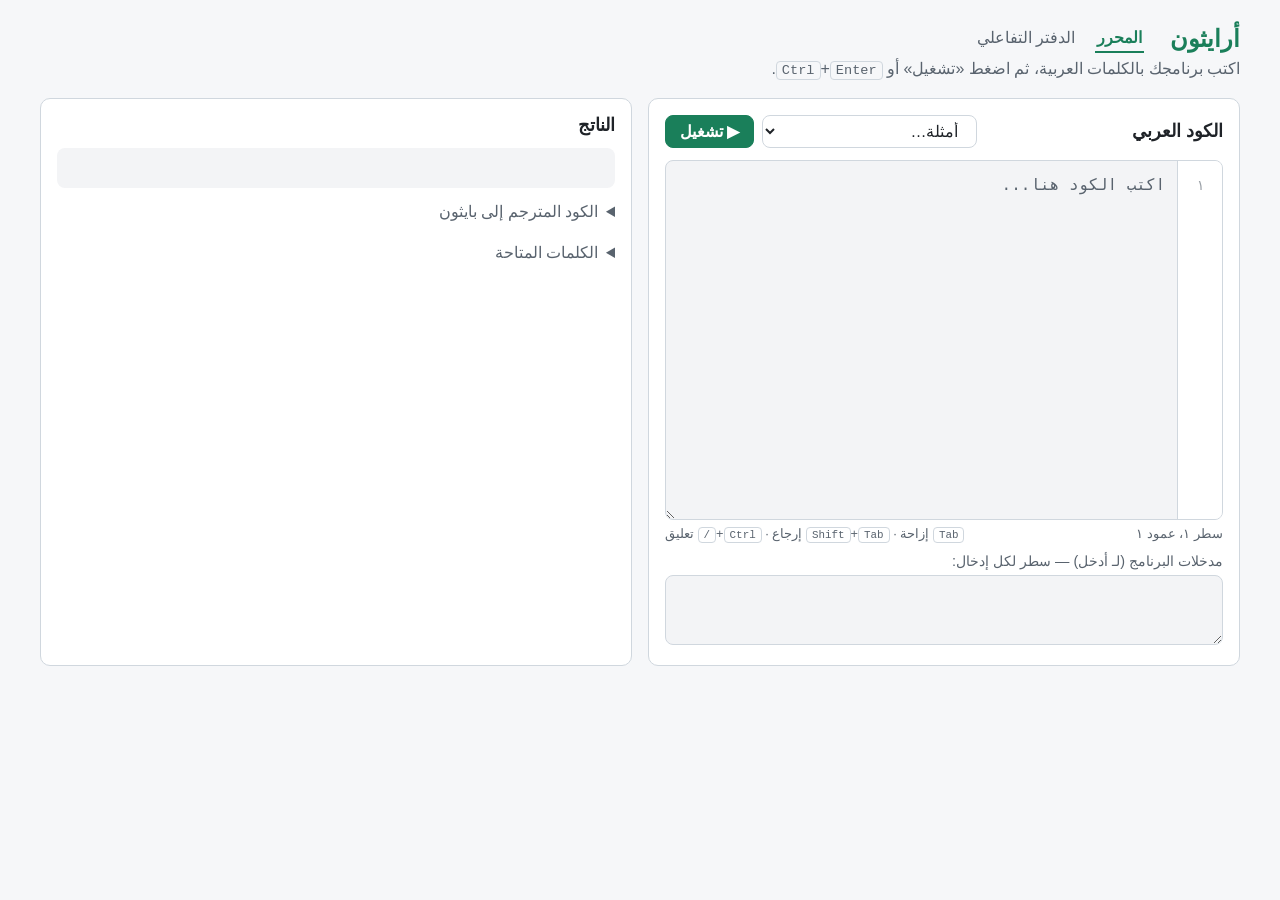
<file: index.html>
<!DOCTYPE html>
<html lang="ar" dir="rtl">
<head>
    <meta charset="UTF-8">
    <meta name="viewport" content="width=device-width, initial-scale=1">
    <script src="coi-serviceworker.js"></script>
    <title>أرايثون - البرمجة بالعربية</title>
    <link rel="stylesheet" href="./static/style.css">
</head>
<body>
<header>
    <nav class="topnav">
        <h1>أرايثون</h1>
        <a href="./" class="active">المحرر</a>
        <a href="notebook.html">الدفتر التفاعلي</a>
    </nav>
    <p>اكتب برنامجك بالكلمات العربية، ثم اضغط «تشغيل» أو <kbd>Ctrl</kbd>+<kbd>Enter</kbd>.</p>
</header>

<main class="layout">
    <section class="panel editor-panel">
        <div class="panel-head">
            <h2>الكود العربي</h2>
            <div class="actions">
                <select id="examples" aria-label="أمثلة">
                    <option value="">أمثلة…</option>
                    
                    <optgroup label="أساسيات">
                        
                        <option value="hello">مرحبا بالعالم</option>
                        
                        <option value="vars">المتغيرات والحساب</option>
                        
                        <option value="input">إدخال المستخدم</option>
                        
                        <option value="fstring">النصوص المنسقة</option>
                        
                    </optgroup>
                    
                    <optgroup label="الشروط والحلقات">
                        
                        <option value="grade">تقدير الدرجة</option>
                        
                        <option value="loop">زوجي أم فردي</option>
                        
                        <option value="while">العد التنازلي</option>
                        
                        <option value="table">جدول الضرب</option>
                        
                        <option value="primes">الأعداد الأولية</option>
                        
                        <option value="stars">هرم النجوم</option>
                        
                    </optgroup>
                    
                    <optgroup label="الدوال">
                        
                        <option value="func">دالة عودية (المضروب)</option>
                        
                        <option value="fib">متتالية فيبوناتشي</option>
                        
                        <option value="calc">آلة حاسبة</option>
                        
                    </optgroup>
                    
                    <optgroup label="هياكل البيانات">
                        
                        <option value="lists">القوائم</option>
                        
                        <option value="dict">دليل الهاتف (قاموس)</option>
                        
                        <option value="words">تحليل جملة</option>
                        
                    </optgroup>
                    
                    <optgroup label="متقدم">
                        
                        <option value="errors">معالجة الأخطاء</option>
                        
                        <option value="class">الأصناف (طالب)</option>
                        
                        <option value="guess">لعبة التخمين</option>
                        
                    </optgroup>
                    
                </select>
                <button id="run" type="button">▶ تشغيل</button>
            </div>
        </div>

        <div id="editor" class="editor-fixed"></div>
        <div class="statusbar">
            <span id="cursor-pos">سطر ١، عمود ١</span>
            <span class="hint"><kbd>Tab</kbd> إزاحة · <kbd>Shift</kbd>+<kbd>Tab</kbd> إرجاع · <kbd>Ctrl</kbd>+<kbd>/</kbd> تعليق</span>
        </div>

        <label for="stdin" class="label">مدخلات البرنامج (لـ أدخل) — سطر لكل إدخال:</label>
        <textarea id="stdin" class="stdin-area" dir="auto" spellcheck="false"></textarea>
    </section>

    <section class="panel">
        <h2>الناتج</h2>
        <pre id="output" class="output" dir="auto"></pre>

        <details>
            <summary>الكود المترجم إلى بايثون</summary>
            <pre id="translated" class="python" dir="ltr"></pre>
        </details>

        <details>
            <summary>الكلمات المتاحة</summary>
            <table class="keywords">
                <thead><tr><th>العربية</th><th>بايثون</th></tr></thead>
                <tbody>
                
                    <tr><td>اطبع</td><td dir="ltr"><code>print</code></td></tr>
                
                    <tr><td>إذا</td><td dir="ltr"><code>if</code></td></tr>
                
                    <tr><td>وإلا_إذا</td><td dir="ltr"><code>elif</code></td></tr>
                
                    <tr><td>وإلا</td><td dir="ltr"><code>else</code></td></tr>
                
                    <tr><td>بينما</td><td dir="ltr"><code>while</code></td></tr>
                
                    <tr><td>لكل</td><td dir="ltr"><code>for</code></td></tr>
                
                    <tr><td>في</td><td dir="ltr"><code>in</code></td></tr>
                
                    <tr><td>في_ضمن</td><td dir="ltr"><code>in</code></td></tr>
                
                    <tr><td>دالة</td><td dir="ltr"><code>def</code></td></tr>
                
                    <tr><td>أرجع</td><td dir="ltr"><code>return</code></td></tr>
                
                    <tr><td>استمرار</td><td dir="ltr"><code>continue</code></td></tr>
                
                    <tr><td>اكسر</td><td dir="ltr"><code>break</code></td></tr>
                
                    <tr><td>حاول</td><td dir="ltr"><code>try</code></td></tr>
                
                    <tr><td>عدا</td><td dir="ltr"><code>except</code></td></tr>
                
                    <tr><td>أخيرا</td><td dir="ltr"><code>finally</code></td></tr>
                
                    <tr><td>مع</td><td dir="ltr"><code>with</code></td></tr>
                
                    <tr><td>كـ</td><td dir="ltr"><code>as</code></td></tr>
                
                    <tr><td>استيراد</td><td dir="ltr"><code>import</code></td></tr>
                
                    <tr><td>من</td><td dir="ltr"><code>from</code></td></tr>
                
                    <tr><td>صحيح</td><td dir="ltr"><code>True</code></td></tr>
                
                    <tr><td>خطأ</td><td dir="ltr"><code>False</code></td></tr>
                
                    <tr><td>لاشيء</td><td dir="ltr"><code>None</code></td></tr>
                
                    <tr><td>و</td><td dir="ltr"><code>and</code></td></tr>
                
                    <tr><td>أو</td><td dir="ltr"><code>or</code></td></tr>
                
                    <tr><td>غير</td><td dir="ltr"><code>not</code></td></tr>
                
                    <tr><td>صنف</td><td dir="ltr"><code>class</code></td></tr>
                
                    <tr><td>يمر</td><td dir="ltr"><code>pass</code></td></tr>
                
                    <tr><td>عالمي</td><td dir="ltr"><code>global</code></td></tr>
                
                    <tr><td>غير_محلي</td><td dir="ltr"><code>nonlocal</code></td></tr>
                
                    <tr><td>رفع</td><td dir="ltr"><code>raise</code></td></tr>
                
                    <tr><td>هو</td><td dir="ltr"><code>is</code></td></tr>
                
                    <tr><td>أدخل</td><td dir="ltr"><code>input</code></td></tr>
                
                    <tr><td>طول</td><td dir="ltr"><code>len</code></td></tr>
                
                    <tr><td>نوع</td><td dir="ltr"><code>type</code></td></tr>
                
                    <tr><td>نطاق</td><td dir="ltr"><code>range</code></td></tr>
                
                    <tr><td>عدد_صحيح</td><td dir="ltr"><code>int</code></td></tr>
                
                    <tr><td>عدد_عشري</td><td dir="ltr"><code>float</code></td></tr>
                
                    <tr><td>نص</td><td dir="ltr"><code>str</code></td></tr>
                
                    <tr><td>قائمة</td><td dir="ltr"><code>list</code></td></tr>
                
                    <tr><td>مجموع</td><td dir="ltr"><code>sum</code></td></tr>
                
                    <tr><td>أكبر</td><td dir="ltr"><code>max</code></td></tr>
                
                    <tr><td>أصغر</td><td dir="ltr"><code>min</code></td></tr>
                
                    <tr><td>مطلق</td><td dir="ltr"><code>abs</code></td></tr>
                
                    <tr><td>قرّب</td><td dir="ltr"><code>round</code></td></tr>
                
                    <tr><td>مرتب</td><td dir="ltr"><code>sorted</code></td></tr>
                
                    <tr><td>قاموس</td><td dir="ltr"><code>dict</code></td></tr>
                
                    <tr><td>عدّد</td><td dir="ltr"><code>enumerate</code></td></tr>
                
                    <tr><td>أضف</td><td dir="ltr"><code>append</code></td></tr>
                
                    <tr><td>عناصر</td><td dir="ltr"><code>items</code></td></tr>
                
                    <tr><td>مفاتيح</td><td dir="ltr"><code>keys</code></td></tr>
                
                    <tr><td>قيم</td><td dir="ltr"><code>values</code></td></tr>
                
                    <tr><td>افصل</td><td dir="ltr"><code>split</code></td></tr>
                
                    <tr><td>ادمج</td><td dir="ltr"><code>join</code></td></tr>
                
                    <tr><td>كبير</td><td dir="ltr"><code>upper</code></td></tr>
                
                    <tr><td>يساوي</td><td dir="ltr"><code>==</code></td></tr>
                
                    <tr><td>لا_يساوي</td><td dir="ltr"><code>!=</code></td></tr>
                
                    <tr><td>أكبر_من</td><td dir="ltr"><code>&gt;</code></td></tr>
                
                    <tr><td>أصغر_من</td><td dir="ltr"><code>&lt;</code></td></tr>
                
                    <tr><td>أكبر_أو_يساوي</td><td dir="ltr"><code>&gt;=</code></td></tr>
                
                    <tr><td>أصغر_أو_يساوي</td><td dir="ltr"><code>&lt;=</code></td></tr>
                
                </tbody>
            </table>
        </details>
    </section>
</main>

<script>window.ARYTHON_KEYWORDS = {"\u0623\u062e\u064a\u0631\u0627": "finally", "\u0623\u062f\u062e\u0644": "input", "\u0623\u0631\u062c\u0639": "return", "\u0623\u0635\u063a\u0631": "min", "\u0623\u0635\u063a\u0631_\u0623\u0648_\u064a\u0633\u0627\u0648\u064a": "\u003c=", "\u0623\u0635\u063a\u0631_\u0645\u0646": "\u003c", "\u0623\u0636\u0641": "append", "\u0623\u0643\u0628\u0631": "max", "\u0623\u0643\u0628\u0631_\u0623\u0648_\u064a\u0633\u0627\u0648\u064a": "\u003e=", "\u0623\u0643\u0628\u0631_\u0645\u0646": "\u003e", "\u0623\u0648": "or", "\u0625\u0630\u0627": "if", "\u0627\u062f\u0645\u062c": "join", "\u0627\u0633\u062a\u0645\u0631\u0627\u0631": "continue", "\u0627\u0633\u062a\u064a\u0631\u0627\u062f": "import", "\u0627\u0637\u0628\u0639": "print", "\u0627\u0641\u0635\u0644": "split", "\u0627\u0643\u0633\u0631": "break", "\u0628\u064a\u0646\u0645\u0627": "while", "\u062d\u0627\u0648\u0644": "try", "\u062e\u0637\u0623": "False", "\u062f\u0627\u0644\u0629": "def", "\u0631\u0641\u0639": "raise", "\u0635\u062d\u064a\u062d": "True", "\u0635\u0646\u0641": "class", "\u0637\u0648\u0644": "len", "\u0639\u0627\u0644\u0645\u064a": "global", "\u0639\u062f\u0627": "except", "\u0639\u062f\u062f_\u0635\u062d\u064a\u062d": "int", "\u0639\u062f\u062f_\u0639\u0634\u0631\u064a": "float", "\u0639\u062f\u0651\u062f": "enumerate", "\u0639\u0646\u0627\u0635\u0631": "items", "\u063a\u064a\u0631": "not", "\u063a\u064a\u0631_\u0645\u062d\u0644\u064a": "nonlocal", "\u0641\u064a": "in", "\u0641\u064a_\u0636\u0645\u0646": "in", "\u0642\u0627\u0626\u0645\u0629": "list", "\u0642\u0627\u0645\u0648\u0633": "dict", "\u0642\u0631\u0651\u0628": "round", "\u0642\u064a\u0645": "values", "\u0643\u0628\u064a\u0631": "upper", "\u0643\u0640": "as", "\u0644\u0627_\u064a\u0633\u0627\u0648\u064a": "!=", "\u0644\u0627\u0634\u064a\u0621": "None", "\u0644\u0643\u0644": "for", "\u0645\u062c\u0645\u0648\u0639": "sum", "\u0645\u0631\u062a\u0628": "sorted", "\u0645\u0637\u0644\u0642": "abs", "\u0645\u0639": "with", "\u0645\u0641\u0627\u062a\u064a\u062d": "keys", "\u0645\u0646": "from", "\u0646\u0635": "str", "\u0646\u0637\u0627\u0642": "range", "\u0646\u0648\u0639": "type", "\u0647\u0648": "is", "\u0648": "and", "\u0648\u0625\u0644\u0627": "else", "\u0648\u0625\u0644\u0627_\u0625\u0630\u0627": "elif", "\u064a\u0633\u0627\u0648\u064a": "==", "\u064a\u0645\u0631": "pass"}; window.ARYTHON_MODE = "browser";</script>
<script type="module">
import { createEditor, toArabicDigits } from './static/editor.js';
import { ScriptRunner } from './static/browser-runtime.js';

// GitHub Pages build: Python runs in the browser instead of on the server
const runner = window.ARYTHON_MODE === 'browser' ? new ScriptRunner() : null;

const EXAMPLES = Object.fromEntries(
    [["\u0623\u0633\u0627\u0633\u064a\u0627\u062a", [["hello", "\u0645\u0631\u062d\u0628\u0627 \u0628\u0627\u0644\u0639\u0627\u0644\u0645", "# \u0623\u0648\u0644 \u0628\u0631\u0646\u0627\u0645\u062c\n\u0627\u0637\u0628\u0639(\"\u0645\u0631\u062d\u0628\u0627 \u0628\u0627\u0644\u0639\u0627\u0644\u0645!\")\n", ""], ["vars", "\u0627\u0644\u0645\u062a\u063a\u064a\u0631\u0627\u062a \u0648\u0627\u0644\u062d\u0633\u0627\u0628", "\u0623 = \u0661\u0665\n\u0628 = \u0664\n\u0627\u0637\u0628\u0639(\"\u0627\u0644\u0645\u062c\u0645\u0648\u0639:\", \u0623 + \u0628)\n\u0627\u0637\u0628\u0639(\"\u0627\u0644\u0641\u0631\u0642:\", \u0623 - \u0628)\n\u0627\u0637\u0628\u0639(\"\u0627\u0644\u0636\u0631\u0628:\", \u0623 * \u0628)\n\u0627\u0637\u0628\u0639(\"\u0627\u0644\u0642\u0633\u0645\u0629:\", \u0623 / \u0628)\n\u0627\u0637\u0628\u0639(\"\u0627\u0644\u0642\u0633\u0645\u0629 \u0627\u0644\u0635\u062d\u064a\u062d\u0629:\", \u0623 // \u0628)\n\u0627\u0637\u0628\u0639(\"\u0628\u0627\u0642\u064a \u0627\u0644\u0642\u0633\u0645\u0629:\", \u0623 % \u0628)\n\u0627\u0637\u0628\u0639(\"\u0627\u0644\u0623\u0633:\", \u0628 ** \u0662)\n", ""], ["input", "\u0625\u062f\u062e\u0627\u0644 \u0627\u0644\u0645\u0633\u062a\u062e\u062f\u0645", "\u0627\u0644\u0627\u0633\u0645 = \u0623\u062f\u062e\u0644()\n\u0627\u0644\u0639\u0645\u0631 = \u0639\u062f\u062f_\u0635\u062d\u064a\u062d(\u0623\u062f\u062e\u0644())\n\u0627\u0637\u0628\u0639(\"\u0623\u0647\u0644\u0627\", \u0627\u0644\u0627\u0633\u0645)\n\u0627\u0637\u0628\u0639(\"\u0628\u0639\u062f \u0639\u0634\u0631 \u0633\u0646\u0648\u0627\u062a \u0633\u064a\u0643\u0648\u0646 \u0639\u0645\u0631\u0643\", \u0627\u0644\u0639\u0645\u0631 + \u0661\u0660)\n", "\u0633\u0627\u0631\u0629\n20"], ["fstring", "\u0627\u0644\u0646\u0635\u0648\u0635 \u0627\u0644\u0645\u0646\u0633\u0642\u0629", "\u0627\u0644\u0627\u0633\u0645 = \"\u0623\u062d\u0645\u062f\"\n\u0627\u0644\u062f\u0631\u062c\u0627\u062a = [\u0669\u0660\u060c \u0668\u0665\u060c \u0667\u0667]\n\u0627\u0637\u0628\u0639(f\"\u0627\u0644\u0637\u0627\u0644\u0628 {\u0627\u0644\u0627\u0633\u0645} \u0644\u062f\u064a\u0647 {\u0637\u0648\u0644(\u0627\u0644\u062f\u0631\u062c\u0627\u062a)} \u062f\u0631\u062c\u0627\u062a\")\n\u0627\u0637\u0628\u0639(f\"\u0627\u0644\u0645\u0639\u062f\u0644: {\u0642\u0631\u0651\u0628(\u0645\u062c\u0645\u0648\u0639(\u0627\u0644\u062f\u0631\u062c\u0627\u062a) / \u0637\u0648\u0644(\u0627\u0644\u062f\u0631\u062c\u0627\u062a)\u060c \u0662)}\")\n", ""]]], ["\u0627\u0644\u0634\u0631\u0648\u0637 \u0648\u0627\u0644\u062d\u0644\u0642\u0627\u062a", [["grade", "\u062a\u0642\u062f\u064a\u0631 \u0627\u0644\u062f\u0631\u062c\u0629", "\u0627\u0644\u062f\u0631\u062c\u0629 = \u0639\u062f\u062f_\u0635\u062d\u064a\u062d(\u0623\u062f\u062e\u0644())\n\n\u0625\u0630\u0627 \u0627\u0644\u062f\u0631\u062c\u0629 \u0623\u0643\u0628\u0631_\u0623\u0648_\u064a\u0633\u0627\u0648\u064a \u0669\u0660:\n    \u0627\u0637\u0628\u0639(\"\u0645\u0645\u062a\u0627\u0632\")\n\u0648\u0625\u0644\u0627_\u0625\u0630\u0627 \u0627\u0644\u062f\u0631\u062c\u0629 \u0623\u0643\u0628\u0631_\u0623\u0648_\u064a\u0633\u0627\u0648\u064a \u0668\u0660:\n    \u0627\u0637\u0628\u0639(\"\u062c\u064a\u062f \u062c\u062f\u0627\")\n\u0648\u0625\u0644\u0627_\u0625\u0630\u0627 \u0627\u0644\u062f\u0631\u062c\u0629 \u0623\u0643\u0628\u0631_\u0623\u0648_\u064a\u0633\u0627\u0648\u064a \u0666\u0665:\n    \u0627\u0637\u0628\u0639(\"\u062c\u064a\u062f\")\n\u0648\u0625\u0644\u0627:\n    \u0627\u0637\u0628\u0639(\"\u0631\u0627\u0633\u0628\")\n", "84"], ["loop", "\u0632\u0648\u062c\u064a \u0623\u0645 \u0641\u0631\u062f\u064a", "\u0644\u0643\u0644 \u0639 \u0641\u064a \u0646\u0637\u0627\u0642(\u0661\u060c \u0661\u0661):\n    \u0625\u0630\u0627 \u0639 % \u0662 \u064a\u0633\u0627\u0648\u064a \u0660:\n        \u0627\u0637\u0628\u0639(\u0639\u060c \"\u0632\u0648\u062c\u064a\")\n    \u0648\u0625\u0644\u0627:\n        \u0627\u0637\u0628\u0639(\u0639\u060c \"\u0641\u0631\u062f\u064a\")\n", ""], ["while", "\u0627\u0644\u0639\u062f \u0627\u0644\u062a\u0646\u0627\u0632\u0644\u064a", "\u0627\u0644\u0639\u062f\u0627\u062f = \u0665\n\u0628\u064a\u0646\u0645\u0627 \u0627\u0644\u0639\u062f\u0627\u062f \u0623\u0643\u0628\u0631_\u0645\u0646 \u0660:\n    \u0627\u0637\u0628\u0639(\"...\", \u0627\u0644\u0639\u062f\u0627\u062f)\n    \u0627\u0644\u0639\u062f\u0627\u062f = \u0627\u0644\u0639\u062f\u0627\u062f - \u0661\n\u0627\u0637\u0628\u0639(\"\u0627\u0646\u0637\u0644\u0627\u0642! \ud83d\ude80\")\n", ""], ["table", "\u062c\u062f\u0648\u0644 \u0627\u0644\u0636\u0631\u0628", "\u0646 = \u0639\u062f\u062f_\u0635\u062d\u064a\u062d(\u0623\u062f\u062e\u0644())\n\u0644\u0643\u0644 \u0639 \u0641\u064a \u0646\u0637\u0627\u0642(\u0661\u060c \u0661\u0661):\n    \u0627\u0637\u0628\u0639(f\"{\u0646} \u00d7 {\u0639} = {\u0646 * \u0639}\")\n", "7"], ["primes", "\u0627\u0644\u0623\u0639\u062f\u0627\u062f \u0627\u0644\u0623\u0648\u0644\u064a\u0629", "\u0627\u0644\u0623\u0648\u0644\u064a\u0629 = []\n\u0644\u0643\u0644 \u0639 \u0641\u064a \u0646\u0637\u0627\u0642(\u0662\u060c \u0665\u0660):\n    \u0623\u0648\u0644\u064a = \u0635\u062d\u064a\u062d\n    \u0644\u0643\u0644 \u0642 \u0641\u064a \u0646\u0637\u0627\u0642(\u0662\u060c \u0639):\n        \u0625\u0630\u0627 \u0639 % \u0642 \u064a\u0633\u0627\u0648\u064a \u0660:\n            \u0623\u0648\u0644\u064a = \u062e\u0637\u0623\n            \u0627\u0643\u0633\u0631\n    \u0625\u0630\u0627 \u0623\u0648\u0644\u064a:\n        \u0627\u0644\u0623\u0648\u0644\u064a\u0629.\u0623\u0636\u0641(\u0639)\n\u0627\u0637\u0628\u0639(\"\u0627\u0644\u0623\u0639\u062f\u0627\u062f \u0627\u0644\u0623\u0648\u0644\u064a\u0629 \u0623\u0642\u0644 \u0645\u0646 \u0665\u0660:\")\n\u0627\u0637\u0628\u0639(\u0627\u0644\u0623\u0648\u0644\u064a\u0629)\n", ""], ["stars", "\u0647\u0631\u0645 \u0627\u0644\u0646\u062c\u0648\u0645", "\u0627\u0644\u0627\u0631\u062a\u0641\u0627\u0639 = \u0665\n\u0644\u0643\u0644 \u0639 \u0641\u064a \u0646\u0637\u0627\u0642(\u0661\u060c \u0627\u0644\u0627\u0631\u062a\u0641\u0627\u0639 + \u0661):\n    \u0627\u0637\u0628\u0639(\" \" * (\u0627\u0644\u0627\u0631\u062a\u0641\u0627\u0639 - \u0639) + \"*\" * (\u0662 * \u0639 - \u0661))\n", ""]]], ["\u0627\u0644\u062f\u0648\u0627\u0644", [["func", "\u062f\u0627\u0644\u0629 \u0639\u0648\u062f\u064a\u0629 (\u0627\u0644\u0645\u0636\u0631\u0648\u0628)", "\u062f\u0627\u0644\u0629 \u0645\u0636\u0631\u0648\u0628(\u0646):\n    \u0625\u0630\u0627 \u0646 \u0623\u0635\u063a\u0631_\u0623\u0648_\u064a\u0633\u0627\u0648\u064a \u0661:\n        \u0623\u0631\u062c\u0639 \u0661\n    \u0623\u0631\u062c\u0639 \u0646 * \u0645\u0636\u0631\u0648\u0628(\u0646 - \u0661)\n\n\u0627\u0637\u0628\u0639(\"\u0645\u0636\u0631\u0648\u0628 \u0665 =\", \u0645\u0636\u0631\u0648\u0628(\u0665))\n", ""], ["fib", "\u0645\u062a\u062a\u0627\u0644\u064a\u0629 \u0641\u064a\u0628\u0648\u0646\u0627\u062a\u0634\u064a", "\u062f\u0627\u0644\u0629 \u0641\u064a\u0628\u0648\u0646\u0627\u062a\u0634\u064a(\u0646):\n    \u0623\u060c \u0628 = \u0660\u060c \u0661\n    \u0627\u0644\u0646\u062a\u064a\u062c\u0629 = []\n    \u0644\u0643\u0644 _ \u0641\u064a \u0646\u0637\u0627\u0642(\u0646):\n        \u0627\u0644\u0646\u062a\u064a\u062c\u0629.\u0623\u0636\u0641(\u0623)\n        \u0623\u060c \u0628 = \u0628\u060c \u0623 + \u0628\n    \u0623\u0631\u062c\u0639 \u0627\u0644\u0646\u062a\u064a\u062c\u0629\n\n\u0627\u0637\u0628\u0639(\u0641\u064a\u0628\u0648\u0646\u0627\u062a\u0634\u064a(\u0661\u0665))\n", ""], ["calc", "\u0622\u0644\u0629 \u062d\u0627\u0633\u0628\u0629", "\u062f\u0627\u0644\u0629 \u0627\u062d\u0633\u0628(\u0623\u060c \u0627\u0644\u0639\u0645\u0644\u064a\u0629\u060c \u0628):\n    \u0625\u0630\u0627 \u0627\u0644\u0639\u0645\u0644\u064a\u0629 \u064a\u0633\u0627\u0648\u064a \"+\":\n        \u0623\u0631\u062c\u0639 \u0623 + \u0628\n    \u0648\u0625\u0644\u0627_\u0625\u0630\u0627 \u0627\u0644\u0639\u0645\u0644\u064a\u0629 \u064a\u0633\u0627\u0648\u064a \"-\":\n        \u0623\u0631\u062c\u0639 \u0623 - \u0628\n    \u0648\u0625\u0644\u0627_\u0625\u0630\u0627 \u0627\u0644\u0639\u0645\u0644\u064a\u0629 \u064a\u0633\u0627\u0648\u064a \"*\":\n        \u0623\u0631\u062c\u0639 \u0623 * \u0628\n    \u0648\u0625\u0644\u0627_\u0625\u0630\u0627 \u0627\u0644\u0639\u0645\u0644\u064a\u0629 \u064a\u0633\u0627\u0648\u064a \"/\":\n        \u0623\u0631\u062c\u0639 \u0623 / \u0628\n    \u0631\u0641\u0639 ValueError(\"\u0639\u0645\u0644\u064a\u0629 \u063a\u064a\u0631 \u0645\u0639\u0631\u0648\u0641\u0629\")\n\n\u0627\u0637\u0628\u0639(\u0627\u062d\u0633\u0628(\u0661\u0662\u060c \"+\"\u060c \u0668))\n\u0627\u0637\u0628\u0639(\u0627\u062d\u0633\u0628(\u0661\u0662\u060c \"*\"\u060c \u0668))\n\u0627\u0637\u0628\u0639(\u0627\u062d\u0633\u0628(\u0661\u0662\u060c \"/\"\u060c \u0668))\n", ""]]], ["\u0647\u064a\u0627\u0643\u0644 \u0627\u0644\u0628\u064a\u0627\u0646\u0627\u062a", [["lists", "\u0627\u0644\u0642\u0648\u0627\u0626\u0645", "\u0627\u0644\u0623\u0631\u0642\u0627\u0645 = [\u0664\u0662\u060c \u0667\u060c \u0661\u0669\u060c \u0663\u060c \u0662\u0668]\n\u0627\u0637\u0628\u0639(\"\u0627\u0644\u0642\u0627\u0626\u0645\u0629:\", \u0627\u0644\u0623\u0631\u0642\u0627\u0645)\n\u0627\u0637\u0628\u0639(\"\u0627\u0644\u0639\u062f\u062f:\", \u0637\u0648\u0644(\u0627\u0644\u0623\u0631\u0642\u0627\u0645))\n\u0627\u0637\u0628\u0639(\"\u0627\u0644\u0645\u062c\u0645\u0648\u0639:\", \u0645\u062c\u0645\u0648\u0639(\u0627\u0644\u0623\u0631\u0642\u0627\u0645))\n\u0627\u0637\u0628\u0639(\"\u0627\u0644\u0623\u0643\u0628\u0631:\", \u0623\u0643\u0628\u0631(\u0627\u0644\u0623\u0631\u0642\u0627\u0645))\n\u0627\u0637\u0628\u0639(\"\u0627\u0644\u0623\u0635\u063a\u0631:\", \u0623\u0635\u063a\u0631(\u0627\u0644\u0623\u0631\u0642\u0627\u0645))\n\u0627\u0637\u0628\u0639(\"\u0645\u0631\u062a\u0628\u0629:\", \u0645\u0631\u062a\u0628(\u0627\u0644\u0623\u0631\u0642\u0627\u0645))\n\n\u0644\u0643\u0644 \u0631\u0642\u0645\u060c \u0642\u064a\u0645\u0629 \u0641\u064a \u0639\u062f\u0651\u062f(\u0627\u0644\u0623\u0631\u0642\u0627\u0645):\n    \u0627\u0637\u0628\u0639(f\"\u0627\u0644\u0639\u0646\u0635\u0631 {\u0631\u0642\u0645}: {\u0642\u064a\u0645\u0629}\")\n", ""], ["dict", "\u062f\u0644\u064a\u0644 \u0627\u0644\u0647\u0627\u062a\u0641 (\u0642\u0627\u0645\u0648\u0633)", "\u0627\u0644\u062f\u0644\u064a\u0644 = {\n    \"\u0623\u062d\u0645\u062f\": \"0501234567\"\u060c\n    \"\u0641\u0627\u0637\u0645\u0629\": \"0559876543\"\u060c\n}\n\u0627\u0644\u062f\u0644\u064a\u0644[\"\u062e\u0627\u0644\u062f\"] = \"0544455566\"\n\n\u0644\u0643\u0644 \u0627\u0644\u0627\u0633\u0645\u060c \u0627\u0644\u0631\u0642\u0645 \u0641\u064a \u0627\u0644\u062f\u0644\u064a\u0644.\u0639\u0646\u0627\u0635\u0631():\n    \u0627\u0637\u0628\u0639(f\"{\u0627\u0644\u0627\u0633\u0645}: {\u0627\u0644\u0631\u0642\u0645}\")\n\n\u0627\u0644\u0628\u062d\u062b = \u0623\u062f\u062e\u0644()\n\u0625\u0630\u0627 \u0627\u0644\u0628\u062d\u062b \u0641\u064a \u0627\u0644\u062f\u0644\u064a\u0644:\n    \u0627\u0637\u0628\u0639(\"\u0648\u062c\u062f\u062a:\", \u0627\u0644\u062f\u0644\u064a\u0644[\u0627\u0644\u0628\u062d\u062b])\n\u0648\u0625\u0644\u0627:\n    \u0627\u0637\u0628\u0639(\"\u0627\u0644\u0627\u0633\u0645 \u063a\u064a\u0631 \u0645\u0648\u062c\u0648\u062f\")\n", "\u0641\u0627\u0637\u0645\u0629"], ["words", "\u062a\u062d\u0644\u064a\u0644 \u062c\u0645\u0644\u0629", "\u0627\u0644\u062c\u0645\u0644\u0629 = \"\u0627\u0644\u0628\u0631\u0645\u062c\u0629 \u0628\u0627\u0644\u0639\u0631\u0628\u064a\u0629 \u0645\u0645\u062a\u0639\u0629 \u0648\u0633\u0647\u0644\u0629\"\n\u0627\u0644\u0643\u0644\u0645\u0627\u062a = \u0627\u0644\u062c\u0645\u0644\u0629.\u0627\u0641\u0635\u0644()\n\u0627\u0637\u0628\u0639(\"\u0639\u062f\u062f \u0627\u0644\u0643\u0644\u0645\u0627\u062a:\", \u0637\u0648\u0644(\u0627\u0644\u0643\u0644\u0645\u0627\u062a))\n\u0644\u0643\u0644 \u0643\u0644\u0645\u0629 \u0641\u064a \u0627\u0644\u0643\u0644\u0645\u0627\u062a:\n    \u0627\u0637\u0628\u0639(\u0643\u0644\u0645\u0629\u060c \"\u2190\", \u0637\u0648\u0644(\u0643\u0644\u0645\u0629)\u060c \"\u062d\u0631\u0648\u0641\")\n\u0627\u0637\u0628\u0639(\" - \".\u0627\u062f\u0645\u062c(\u0645\u0631\u062a\u0628(\u0627\u0644\u0643\u0644\u0645\u0627\u062a)))\n", ""]]], ["\u0645\u062a\u0642\u062f\u0645", [["errors", "\u0645\u0639\u0627\u0644\u062c\u0629 \u0627\u0644\u0623\u062e\u0637\u0627\u0621", "\u062d\u0627\u0648\u0644:\n    \u0627\u0644\u0631\u0642\u0645 = \u0639\u062f\u062f_\u0635\u062d\u064a\u062d(\u0623\u062f\u062e\u0644())\n    \u0627\u0637\u0628\u0639(\"\u0627\u0644\u0646\u062a\u064a\u062c\u0629:\", \u0661\u0660\u0660 / \u0627\u0644\u0631\u0642\u0645)\n\u0639\u062f\u0627 ZeroDivisionError:\n    \u0627\u0637\u0628\u0639(\"\u0644\u0627 \u064a\u0645\u0643\u0646 \u0627\u0644\u0642\u0633\u0645\u0629 \u0639\u0644\u0649 \u0635\u0641\u0631!\")\n\u0639\u062f\u0627 ValueError:\n    \u0627\u0637\u0628\u0639(\"\u0627\u0644\u0631\u062c\u0627\u0621 \u0625\u062f\u062e\u0627\u0644 \u0631\u0642\u0645 \u0635\u062d\u064a\u062d\")\n\u0623\u062e\u064a\u0631\u0627:\n    \u0627\u0637\u0628\u0639(\"\u0627\u0646\u062a\u0647\u0649 \u0627\u0644\u0628\u0631\u0646\u0627\u0645\u062c\")\n", "0"], ["class", "\u0627\u0644\u0623\u0635\u0646\u0627\u0641 (\u0637\u0627\u0644\u0628)", "\u0635\u0646\u0641 \u0637\u0627\u0644\u0628:\n    \u062f\u0627\u0644\u0629 __init__(self\u060c \u0627\u0644\u0627\u0633\u0645\u060c \u0627\u0644\u062f\u0631\u062c\u0627\u062a):\n        self.\u0627\u0644\u0627\u0633\u0645 = \u0627\u0644\u0627\u0633\u0645\n        self.\u0627\u0644\u062f\u0631\u062c\u0627\u062a = \u0627\u0644\u062f\u0631\u062c\u0627\u062a\n\n    \u062f\u0627\u0644\u0629 \u0627\u0644\u0645\u0639\u062f\u0644(self):\n        \u0623\u0631\u062c\u0639 \u0645\u062c\u0645\u0648\u0639(self.\u0627\u0644\u062f\u0631\u062c\u0627\u062a) / \u0637\u0648\u0644(self.\u0627\u0644\u062f\u0631\u062c\u0627\u062a)\n\n    \u062f\u0627\u0644\u0629 \u0639\u0631\u0636(self):\n        \u0627\u0637\u0628\u0639(f\"{self.\u0627\u0644\u0627\u0633\u0645}: \u0627\u0644\u0645\u0639\u062f\u0644 {\u0642\u0631\u0651\u0628(self.\u0627\u0644\u0645\u0639\u062f\u0644()\u060c \u0661)}\")\n\n\u0627\u0644\u0637\u0644\u0627\u0628 = [\n    \u0637\u0627\u0644\u0628(\"\u0644\u064a\u0644\u0649\"\u060c [\u0669\u0665\u060c \u0668\u0668\u060c \u0669\u0662])\u060c\n    \u0637\u0627\u0644\u0628(\"\u0639\u0645\u0631\"\u060c [\u0667\u0660\u060c \u0668\u0661\u060c \u0667\u0665])\u060c\n]\n\u0644\u0643\u0644 \u0637 \u0641\u064a \u0627\u0644\u0637\u0644\u0627\u0628:\n    \u0637.\u0639\u0631\u0636()\n", ""], ["guess", "\u0644\u0639\u0628\u0629 \u0627\u0644\u062a\u062e\u0645\u064a\u0646", "\u0627\u0644\u0633\u0631\u064a = \u0664\u0662\n\u0627\u0644\u0645\u062d\u0627\u0648\u0644\u0627\u062a = \u0660\n\u0628\u064a\u0646\u0645\u0627 \u0635\u062d\u064a\u062d:\n    \u0627\u0644\u062a\u062e\u0645\u064a\u0646 = \u0639\u062f\u062f_\u0635\u062d\u064a\u062d(\u0623\u062f\u062e\u0644())\n    \u0627\u0644\u0645\u062d\u0627\u0648\u0644\u0627\u062a = \u0627\u0644\u0645\u062d\u0627\u0648\u0644\u0627\u062a + \u0661\n    \u0625\u0630\u0627 \u0627\u0644\u062a\u062e\u0645\u064a\u0646 \u0623\u0635\u063a\u0631_\u0645\u0646 \u0627\u0644\u0633\u0631\u064a:\n        \u0627\u0637\u0628\u0639(\u0627\u0644\u062a\u062e\u0645\u064a\u0646\u060c \"\u2190 \u0623\u0643\u0628\u0631 \u0645\u0646 \u0630\u0644\u0643\")\n    \u0648\u0625\u0644\u0627_\u0625\u0630\u0627 \u0627\u0644\u062a\u062e\u0645\u064a\u0646 \u0623\u0643\u0628\u0631_\u0645\u0646 \u0627\u0644\u0633\u0631\u064a:\n        \u0627\u0637\u0628\u0639(\u0627\u0644\u062a\u062e\u0645\u064a\u0646\u060c \"\u2190 \u0623\u0635\u063a\u0631 \u0645\u0646 \u0630\u0644\u0643\")\n    \u0648\u0625\u0644\u0627:\n        \u0627\u0637\u0628\u0639(f\"\u0623\u062d\u0633\u0646\u062a! \u0648\u062c\u062f\u062a \u0627\u0644\u0631\u0642\u0645 \u0641\u064a {\u0627\u0644\u0645\u062d\u0627\u0648\u0644\u0627\u062a} \u0645\u062d\u0627\u0648\u0644\u0627\u062a\")\n        \u0627\u0643\u0633\u0631\n", "50\n25\n40\n42"]]]].flatMap(([, items]) => items.map(([key, , src, input]) => [key, { src, input }]))
);

const cursorPos = document.getElementById('cursor-pos');
const stdin = document.getElementById('stdin');
const output = document.getElementById('output');
const translated = document.getElementById('translated');
const runBtn = document.getElementById('run');

const editor = createEditor(document.getElementById('editor'), {
    onRun: mode => { if (mode === 'stay') run(); },
    onCursor: (line, col) => {
        cursorPos.textContent = `سطر ${toArabicDigits(line)}، عمود ${toArabicDigits(col)}`;
    },
});

document.getElementById('examples').addEventListener('change', e => {
    if (!e.target.value) return;
    const ex = EXAMPLES[e.target.value];
    editor.value = ex.src.trimEnd();
    stdin.value = ex.input;
    e.target.value = '';
    editor.focus();
    editor.textarea.setSelectionRange(0, 0);
});
runBtn.addEventListener('click', run);

async function run() {
    runBtn.disabled = true;
    output.className = 'output';
    output.textContent = runner && !runner.ready ? 'جارٍ تحميل أرايثون في المتصفح…' : 'جارٍ التشغيل…';
    let errorLine = null;
    try {
        const data = runner ? await runner.run(editor.value, stdin.value) : await (await fetch('/api/run', {
            method: 'POST',
            headers: { 'Content-Type': 'application/json' },
            body: JSON.stringify({ code: editor.value, stdin: stdin.value }),
        })).json();
        output.textContent = data.output || '(لا يوجد ناتج)';
        output.classList.toggle('error', data.error);
        translated.textContent = data.translated;
        const m = data.error && data.output.match(/line (\d+)/);
        errorLine = m ? Number(m[1]) : null;
    } catch (err) {
        output.textContent = 'تعذّر الاتصال بالخادم: ' + err;
        output.classList.add('error');
    } finally {
        runBtn.disabled = false;
        editor.setErrorLine(errorLine);
    }
}
</script>
</body>
</html>
</file>
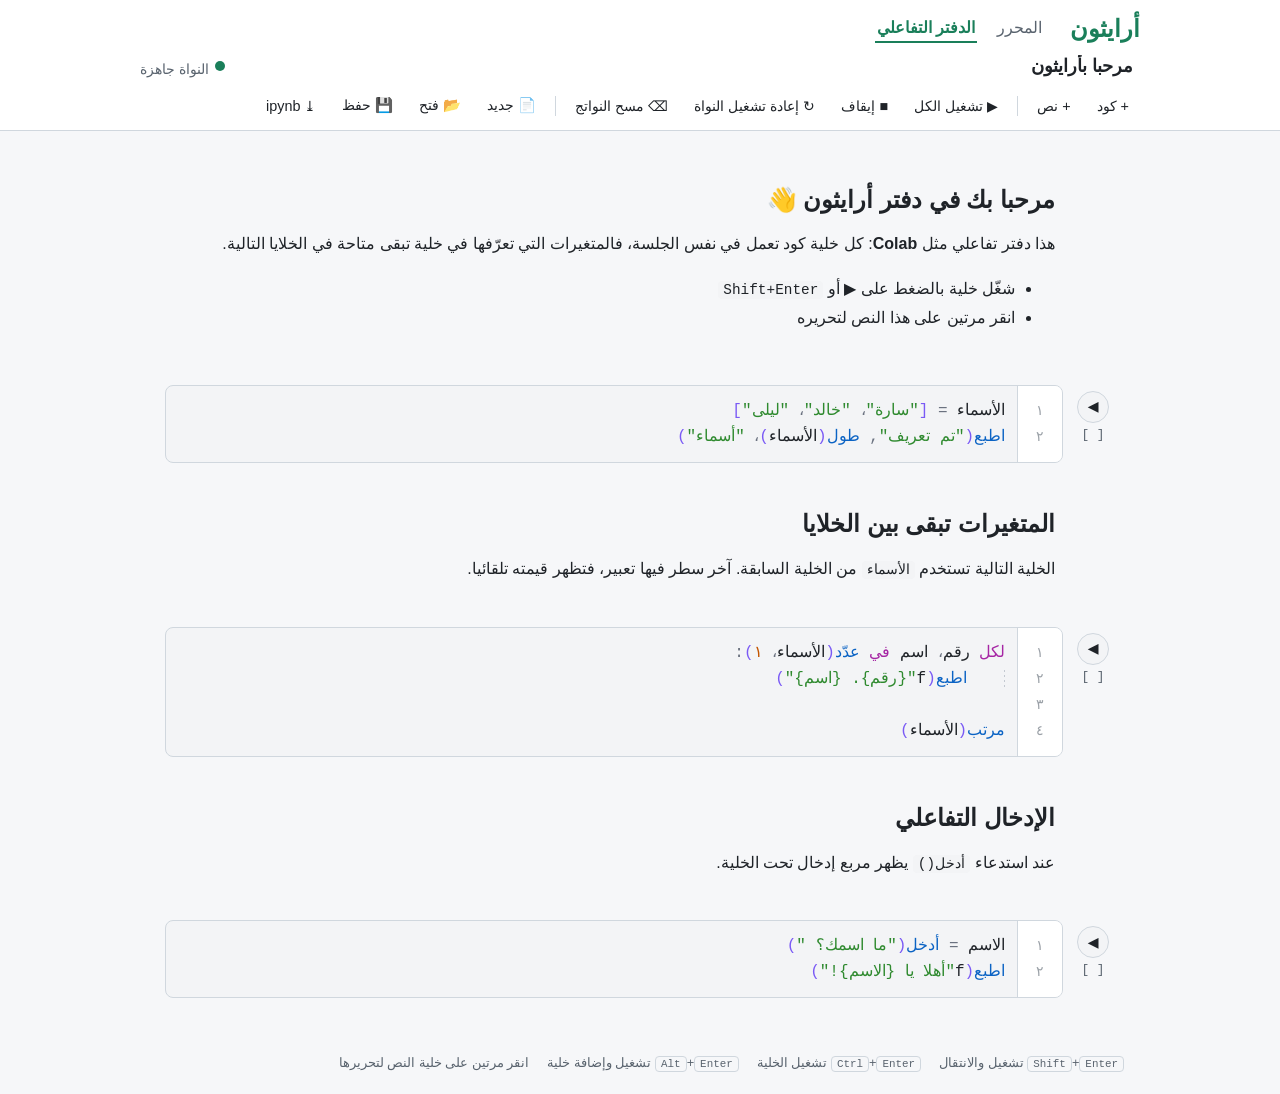
<file: notebook.html>
<!DOCTYPE html>
<html lang="ar" dir="rtl">
<head>
    <meta charset="UTF-8">
    <meta name="viewport" content="width=device-width, initial-scale=1">
    <script src="coi-serviceworker.js"></script>
    <title>دفتر أرايثون</title>
    <link rel="stylesheet" href="./static/style.css">
</head>
<body class="nb-body">
<header class="nb-header">
    <nav class="topnav">
        <h1>أرايثون</h1>
        <a href="./">المحرر</a>
        <a href="notebook.html" class="active">الدفتر التفاعلي</a>
    </nav>
    <div class="nb-titlebar">
        <input id="nb-title" class="nb-title" value="دفتر بلا عنوان" aria-label="اسم الدفتر" spellcheck="false">
        <span id="kernel-status" class="kernel-status" data-state="connecting">
            <span class="dot"></span><span class="label">جارٍ الاتصال…</span>
        </span>
    </div>
    <div class="nb-toolbar" role="toolbar">
        <button type="button" data-action="add-code" class="ghost">+ كود</button>
        <button type="button" data-action="add-text" class="ghost">+ نص</button>
        <span class="sep"></span>
        <button type="button" data-action="run-all" class="ghost">▶ تشغيل الكل</button>
        <button type="button" data-action="interrupt" class="ghost">■ إيقاف</button>
        <button type="button" data-action="restart" class="ghost">↻ إعادة تشغيل النواة</button>
        <button type="button" data-action="clear-outputs" class="ghost">⌫ مسح النواتج</button>
        <span class="sep"></span>
        <button type="button" data-action="new" class="ghost">📄 جديد</button>
        <button type="button" data-action="open" class="ghost">📂 فتح</button>
        <button type="button" data-action="save" class="ghost">💾 حفظ</button>
        <button type="button" data-action="export" class="ghost" title="تنزيل كدفتر Jupyter بلغة بايثون">⤓ ipynb</button>
        <input type="file" id="open-file" accept=".arnb,.json" hidden>
    </div>
</header>

<main id="cells" class="nb-cells"></main>

<footer class="nb-footer">
    <span><kbd>Shift</kbd>+<kbd>Enter</kbd> تشغيل والانتقال</span>
    <span><kbd>Ctrl</kbd>+<kbd>Enter</kbd> تشغيل الخلية</span>
    <span><kbd>Alt</kbd>+<kbd>Enter</kbd> تشغيل وإضافة خلية</span>
    <span>انقر مرتين على خلية النص لتحريرها</span>
</footer>

<script>window.ARYTHON_KEYWORDS = {"\u0623\u062e\u064a\u0631\u0627": "finally", "\u0623\u062f\u062e\u0644": "input", "\u0623\u0631\u062c\u0639": "return", "\u0623\u0635\u063a\u0631": "min", "\u0623\u0635\u063a\u0631_\u0623\u0648_\u064a\u0633\u0627\u0648\u064a": "\u003c=", "\u0623\u0635\u063a\u0631_\u0645\u0646": "\u003c", "\u0623\u0636\u0641": "append", "\u0623\u0643\u0628\u0631": "max", "\u0623\u0643\u0628\u0631_\u0623\u0648_\u064a\u0633\u0627\u0648\u064a": "\u003e=", "\u0623\u0643\u0628\u0631_\u0645\u0646": "\u003e", "\u0623\u0648": "or", "\u0625\u0630\u0627": "if", "\u0627\u062f\u0645\u062c": "join", "\u0627\u0633\u062a\u0645\u0631\u0627\u0631": "continue", "\u0627\u0633\u062a\u064a\u0631\u0627\u062f": "import", "\u0627\u0637\u0628\u0639": "print", "\u0627\u0641\u0635\u0644": "split", "\u0627\u0643\u0633\u0631": "break", "\u0628\u064a\u0646\u0645\u0627": "while", "\u062d\u0627\u0648\u0644": "try", "\u062e\u0637\u0623": "False", "\u062f\u0627\u0644\u0629": "def", "\u0631\u0641\u0639": "raise", "\u0635\u062d\u064a\u062d": "True", "\u0635\u0646\u0641": "class", "\u0637\u0648\u0644": "len", "\u0639\u0627\u0644\u0645\u064a": "global", "\u0639\u062f\u0627": "except", "\u0639\u062f\u062f_\u0635\u062d\u064a\u062d": "int", "\u0639\u062f\u062f_\u0639\u0634\u0631\u064a": "float", "\u0639\u062f\u0651\u062f": "enumerate", "\u0639\u0646\u0627\u0635\u0631": "items", "\u063a\u064a\u0631": "not", "\u063a\u064a\u0631_\u0645\u062d\u0644\u064a": "nonlocal", "\u0641\u064a": "in", "\u0641\u064a_\u0636\u0645\u0646": "in", "\u0642\u0627\u0626\u0645\u0629": "list", "\u0642\u0627\u0645\u0648\u0633": "dict", "\u0642\u0631\u0651\u0628": "round", "\u0642\u064a\u0645": "values", "\u0643\u0628\u064a\u0631": "upper", "\u0643\u0640": "as", "\u0644\u0627_\u064a\u0633\u0627\u0648\u064a": "!=", "\u0644\u0627\u0634\u064a\u0621": "None", "\u0644\u0643\u0644": "for", "\u0645\u062c\u0645\u0648\u0639": "sum", "\u0645\u0631\u062a\u0628": "sorted", "\u0645\u0637\u0644\u0642": "abs", "\u0645\u0639": "with", "\u0645\u0641\u0627\u062a\u064a\u062d": "keys", "\u0645\u0646": "from", "\u0646\u0635": "str", "\u0646\u0637\u0627\u0642": "range", "\u0646\u0648\u0639": "type", "\u0647\u0648": "is", "\u0648": "and", "\u0648\u0625\u0644\u0627": "else", "\u0648\u0625\u0644\u0627_\u0625\u0630\u0627": "elif", "\u064a\u0633\u0627\u0648\u064a": "==", "\u064a\u0645\u0631": "pass"}; window.ARYTHON_MODE = "browser";</script>
<script type="module" src="./static/notebook.js"></script>
</body>
</html>
</file>
<file: static/style.css>
:root {
    --bg: #f6f7f9;
    --panel: #ffffff;
    --text: #1f2328;
    --muted: #59636e;
    --border: #d0d7de;
    --accent: #1a7f5a;
    --code-bg: #f3f4f6;
    --error: #b42318;
    --tok-kw: #a626a4;
    --tok-builtin: #0b63c4;
    --tok-const: #c45500;
    --tok-op: #0f7d8c;
    --tok-string: #2f8a2f;
    --tok-number: #c45500;
    --tok-comment: #8a929b;
    --tok-defname: #b8860b;
    --tok-call: #3b5bdb;
    --tok-bracket: #7a5af5;
    --tok-punct: #6b7280;
    --guide: #c3c9d1;
    --active-line: rgba(26, 127, 90, 0.07);
    --error-line: rgba(180, 35, 24, 0.10);
}

@media (prefers-color-scheme: dark) {
    :root {
        --bg: #0f1115;
        --panel: #171a20;
        --text: #e6e8eb;
        --muted: #9aa4af;
        --border: #2d333b;
        --accent: #3fb983;
        --code-bg: #1e2229;
        --error: #ff7b72;
        --tok-kw: #d18ae8;
        --tok-builtin: #6cb6ff;
        --tok-const: #f0a35e;
        --tok-op: #56d4dd;
        --tok-string: #8ddb8c;
        --tok-number: #f0a35e;
        --tok-comment: #768390;
        --tok-defname: #f2cc60;
        --tok-call: #9bb4ff;
        --tok-bracket: #b392f0;
        --tok-punct: #9aa4af;
        --guide: #3b434d;
        --active-line: rgba(63, 185, 131, 0.08);
        --error-line: rgba(255, 123, 114, 0.14);
    }
}

* { box-sizing: border-box; }

body {
    margin: 0;
    padding: 24px 16px;
    direction: rtl;
    text-align: right;
    font-family: "Segoe UI", Tahoma, "Noto Sans Arabic", sans-serif;
    background: var(--bg);
    color: var(--text);
}

header, .layout { max-width: 1200px; margin: 0 auto; }
header h1 { margin: 0; color: var(--accent); }
header p { margin: 0 0 20px; color: var(--muted); }

.layout {
    display: grid;
    grid-template-columns: 1fr 1fr;
    gap: 16px;
}
@media (max-width: 800px) { .layout { grid-template-columns: 1fr; } }

.panel {
    background: var(--panel);
    border: 1px solid var(--border);
    border-radius: 10px;
    padding: 16px;
    min-width: 0;
}
.panel h2 { margin: 0 0 12px; font-size: 1.1rem; }
.panel-head { display: flex; justify-content: space-between; align-items: center; gap: 8px; flex-wrap: wrap; }
.panel-head h2 { margin: 0; }
.actions { display: flex; gap: 8px; }

textarea, pre, code, kbd {
    font-family: Consolas, "Courier New", "Noto Sans Mono", monospace;
}

textarea {
    width: 100%;
    font-size: 16px;
    line-height: 1.6;
    padding: 12px;
    border: 1px solid var(--border);
    border-radius: 8px;
    background: var(--code-bg);
    color: var(--text);
    resize: vertical;
    tab-size: 4;
    unicode-bidi: plaintext;
}
.stdin-area { height: 70px; }
.label { display: block; margin: 12px 0 6px; color: var(--muted); font-size: 0.9rem; }

button, select {
    font: inherit;
    padding: 6px 14px;
    border-radius: 8px;
    border: 1px solid var(--border);
    background: var(--panel);
    color: var(--text);
    cursor: pointer;
}
button { background: var(--accent); border-color: var(--accent); color: #fff; font-weight: 600; }
button:disabled { opacity: 0.6; cursor: wait; }

pre {
    margin: 0;
    padding: 12px;
    background: var(--code-bg);
    border-radius: 8px;
    white-space: pre-wrap;
    overflow-wrap: anywhere;
    unicode-bidi: plaintext;
    min-height: 2.5em;
}
.output.error { color: var(--error); }
pre.python { text-align: left; }

details { margin-top: 14px; }
summary { cursor: pointer; color: var(--muted); margin-bottom: 8px; }

.keywords { width: 100%; border-collapse: collapse; font-size: 0.95rem; }
.keywords th, .keywords td { padding: 4px 8px; border-bottom: 1px solid var(--border); }
.keywords td[dir="ltr"] { text-align: left; }

kbd {
    padding: 1px 5px;
    border: 1px solid var(--border);
    border-radius: 4px;
    font-size: 0.85em;
}

/* ---------- Code editor ---------- */
.editor {
    --editor-font: 16px;
    --editor-line: 26px;
    display: flex;
    flex-direction: row; /* RTL: gutter sits on the right, where lines start */
    border: 1px solid var(--border);
    border-radius: 8px;
    background: var(--code-bg);
    overflow: hidden;
}
.editor-fixed { margin-top: 12px; height: 360px; resize: vertical; }
.editor.auto-height .code-wrap textarea { overflow-y: hidden; }
.editor:focus-within { border-color: var(--accent); box-shadow: 0 0 0 3px var(--active-line); }

.gutter {
    flex: 0 0 auto;
    min-width: 3.2em;
    padding: 12px 8px;
    overflow: hidden;
    border-inline-end: 1px solid var(--border);
    background: var(--panel);
    color: var(--muted);
    font-family: Consolas, "Courier New", monospace;
    font-size: 14px;
    line-height: var(--editor-line);
    text-align: center;
    user-select: none;
}
.gutter div { height: var(--editor-line); opacity: 0.6; }
.gutter .active { opacity: 1; color: var(--accent); font-weight: 700; }
.gutter .error { opacity: 1; color: var(--error); font-weight: 700; }

.code-wrap { position: relative; flex: 1; min-width: 0; }

.code-wrap .highlight,
.code-wrap textarea {
    position: absolute;
    inset: 0;
    margin: 0;
    padding: 12px 0;
    border: 0;
    border-radius: 0;
    font-family: Consolas, "Courier New", "Noto Sans Mono", monospace;
    font-size: var(--editor-font);
    line-height: var(--editor-line);
    letter-spacing: 0;
    white-space: pre;
    overflow: auto;
    tab-size: 4;
    direction: rtl;
    text-align: right;
    unicode-bidi: plaintext;
    background: transparent;
    min-height: 0;
}
.code-wrap textarea {
    padding-inline: 12px;
    color: transparent;
    caret-color: var(--accent);
    resize: none;
    outline: none;
    z-index: 1;
}
.code-wrap textarea::placeholder { color: var(--muted); }
.code-wrap textarea::selection { background: rgba(108, 182, 255, 0.35); color: transparent; }
.code-wrap .highlight { pointer-events: none; overflow: hidden; color: var(--text); }

.highlight .line {
    min-height: var(--editor-line);
    padding-inline: 12px;
    unicode-bidi: plaintext;
    min-width: max-content;
}
.highlight .line.active { background: var(--active-line); }
.highlight .line.error-line { background: var(--error-line); }

/* Dotted indentation guide at the start (right) edge of each indent level */
.highlight .indent {
    background: repeating-linear-gradient(to bottom, var(--guide) 0 2px, transparent 2px 5px) right / 1px 100% no-repeat;
}

.tok-kw { color: var(--tok-kw); }
.tok-builtin { color: var(--tok-builtin); }
.tok-const { color: var(--tok-const); }
.tok-op { color: var(--tok-op); }
.tok-string { color: var(--tok-string); }
.tok-number { color: var(--tok-number); }
.tok-comment { color: var(--tok-comment); }
.tok-defname { color: var(--tok-defname); }
.tok-call { color: var(--tok-call); }
.tok-bracket { color: var(--tok-bracket); }
.tok-punct { color: var(--tok-punct); }

.statusbar {
    display: flex;
    justify-content: space-between;
    flex-wrap: wrap;
    gap: 8px;
    margin-top: 6px;
    font-size: 0.8rem;
    color: var(--muted);
}

/* ---------- Top navigation ---------- */
.topnav { display: flex; align-items: center; gap: 18px; margin-bottom: 6px; flex-wrap: wrap; }
.topnav h1 { margin-inline-end: 8px; }
.topnav a { color: var(--muted); text-decoration: none; padding: 4px 2px; border-bottom: 2px solid transparent; }
.topnav a:hover { color: var(--text); }
.topnav a.active { color: var(--accent); border-bottom-color: var(--accent); font-weight: 600; }

/* ---------- Notebook ---------- */
.nb-body { padding: 0; }
.nb-header {
    position: sticky;
    top: 0;
    z-index: 20;
    max-width: none;
    padding: 14px 16px 10px;
    background: var(--panel);
    border-bottom: 1px solid var(--border);
}
.nb-header > * { max-width: 1000px; margin-inline: auto; }
.nb-titlebar { display: flex; align-items: center; gap: 12px; margin-top: 4px; }
.nb-title {
    flex: 1;
    min-width: 0;
    font: inherit;
    font-size: 1.15rem;
    font-weight: 600;
    color: var(--text);
    background: transparent;
    border: 1px solid transparent;
    border-radius: 6px;
    padding: 4px 6px;
}
.nb-title:hover { border-color: var(--border); }
.nb-title:focus { outline: none; border-color: var(--accent); }

.kernel-status { display: inline-flex; align-items: center; gap: 6px; font-size: 0.85rem; color: var(--muted); white-space: nowrap; }
.kernel-status .dot { width: 10px; height: 10px; border-radius: 50%; background: var(--muted); }
.kernel-status[data-state="idle"] .dot { background: var(--accent); }
.kernel-status[data-state="busy"] .dot { background: #e3a008; animation: pulse 1s infinite; }
.kernel-status[data-state="restarting"] .dot,
.kernel-status[data-state="connecting"] .dot,
.kernel-status[data-state="loading"] .dot { background: #e3a008; }
.kernel-status[data-state="disconnected"] { color: var(--error); cursor: pointer; }
.kernel-status[data-state="disconnected"] .dot { background: var(--error); }
@keyframes pulse { 50% { opacity: 0.3; } }

.nb-toolbar { display: flex; flex-wrap: wrap; align-items: center; gap: 4px; margin-top: 8px; }
.nb-toolbar .sep { width: 1px; height: 20px; background: var(--border); margin-inline: 4px; }
button.ghost {
    background: transparent;
    border-color: transparent;
    color: var(--text);
    font-weight: 500;
    padding: 5px 10px;
    font-size: 0.9rem;
}
button.ghost:hover { background: var(--code-bg); border-color: var(--border); }

.nb-cells { max-width: 1000px; margin: 0 auto; padding: 24px 16px 40px; }

.cell {
    position: relative;
    margin-bottom: 4px;
    border: 1px solid transparent;
    border-radius: 10px;
    padding: 8px 8px 4px;
}
.cell:hover { border-color: var(--border); }
.cell.active { border-color: var(--border); background: var(--panel); box-shadow: inset -3px 0 0 var(--accent); }

.cell-main { display: flex; gap: 8px; align-items: flex-start; }
.cell-body { flex: 1; min-width: 0; }
.cell-gutter { flex: 0 0 44px; display: flex; flex-direction: column; align-items: center; gap: 4px; padding-top: 6px; }
.exec-count { font-family: Consolas, monospace; font-size: 0.8rem; color: var(--muted); }

.run-btn {
    width: 32px;
    height: 32px;
    padding: 0;
    border-radius: 50%;
    display: grid;
    place-items: center;
    font-size: 0.8rem;
    background: var(--code-bg);
    border: 1px solid var(--border);
    color: var(--text);
}
.run-btn:hover, .cell.active .run-btn { background: var(--accent); border-color: var(--accent); color: #fff; }
.run-btn .play { transform: scaleX(-1); }  /* point the arrow toward the reading direction */
.run-btn .spinner { display: none; width: 16px; height: 16px; border: 2px solid currentColor; border-top-color: transparent; border-radius: 50%; animation: spin 0.8s linear infinite; }
.cell.running .run-btn .play, .cell.queued .run-btn .play { display: none; }
.cell.running .run-btn .spinner { display: block; }
.cell.queued .run-btn::after { content: "⋯"; }
@keyframes spin { to { transform: rotate(360deg); } }

.cell-tools {
    position: absolute;
    top: -14px;
    inset-inline-end: 12px;
    display: none;
    gap: 2px;
    padding: 2px;
    background: var(--panel);
    border: 1px solid var(--border);
    border-radius: 8px;
    z-index: 5;
}
.cell:hover .cell-tools, .cell.active .cell-tools { display: flex; }
.cell-tools button {
    padding: 2px 8px;
    font-size: 0.85rem;
    font-weight: 400;
    background: transparent;
    border: 0;
    color: var(--text);
}
.cell-tools button:hover { background: var(--code-bg); }

.translated-view { margin-top: 6px; font-size: 14px; border-inline-start: 3px solid var(--tok-builtin); }

/* Outputs */
.cell-output { margin-top: 6px; }
.cell-output.empty { display: none; }
.cell-output pre { background: transparent; padding: 4px 8px; min-height: 0; font-size: 15px; border-radius: 6px; }
.out-stderr { color: var(--error); }
.out-result { color: var(--tok-builtin); text-align: left; }
.cell-output .out-error { color: var(--error); background: var(--error-line); }
.out-info { color: var(--muted); font-style: italic; }
.out-input { display: flex; align-items: center; gap: 8px; padding: 6px 8px; flex-wrap: wrap; }
.out-input label { font-family: Consolas, monospace; white-space: pre; }
.out-input input {
    flex: 1;
    min-width: 140px;
    font: inherit;
    padding: 5px 8px;
    border: 1px solid var(--accent);
    border-radius: 6px;
    background: var(--code-bg);
    color: var(--text);
}
.out-input button { padding: 4px 10px; font-size: 0.85rem; }

/* Text (markdown) cells */
.cell-text .cell-main { padding-inline-start: 52px; }
.md-view { padding: 4px 8px; line-height: 1.8; cursor: text; }
.md-view h1, .md-view h2, .md-view h3, .md-view h4 { margin: 0.4em 0; }
.md-view p { margin: 0.4em 0; }
.md-view code { background: var(--code-bg); padding: 1px 5px; border-radius: 4px; font-size: 0.9em; }
.md-view .md-code { margin: 6px 0; }
.md-view blockquote { margin: 6px 0; padding-inline-start: 12px; border-inline-start: 3px solid var(--border); color: var(--muted); }
.md-view a { color: var(--tok-builtin); }
.md-empty { color: var(--muted); font-style: italic; }
.md-source { display: none; min-height: 80px; font-size: 15px; resize: none; overflow: hidden; }
.cell-text.editing .md-source { display: block; }
.cell-text.editing .md-view { display: none; }

/* Insert-between bar */
.insert-bar {
    display: flex;
    justify-content: center;
    gap: 8px;
    height: 8px;
    opacity: 0;
    transition: opacity 0.15s;
    position: relative;
    top: 6px;
    z-index: 4;
}
.cell:hover .insert-bar, .insert-bar:focus-within { opacity: 1; }
.insert-bar button {
    padding: 1px 12px;
    font-size: 0.8rem;
    font-weight: 500;
    background: var(--panel);
    color: var(--text);
    border: 1px solid var(--border);
    height: 24px;
    transform: translateY(-8px);
}
.insert-bar button:hover { border-color: var(--accent); color: var(--accent); }

.nb-footer {
    max-width: 1000px;
    margin: 0 auto 24px;
    padding: 0 16px;
    display: flex;
    flex-wrap: wrap;
    gap: 6px 18px;
    font-size: 0.8rem;
    color: var(--muted);
}

.toast {
    position: fixed;
    bottom: 24px;
    left: 50%;
    transform: translateX(-50%);
    background: var(--text);
    color: var(--bg);
    padding: 10px 18px;
    border-radius: 8px;
    z-index: 50;
}

@media (max-width: 600px) {
    .cell-gutter { flex-basis: 34px; }
    .cell-text .cell-main { padding-inline-start: 0; }
}
</file>
